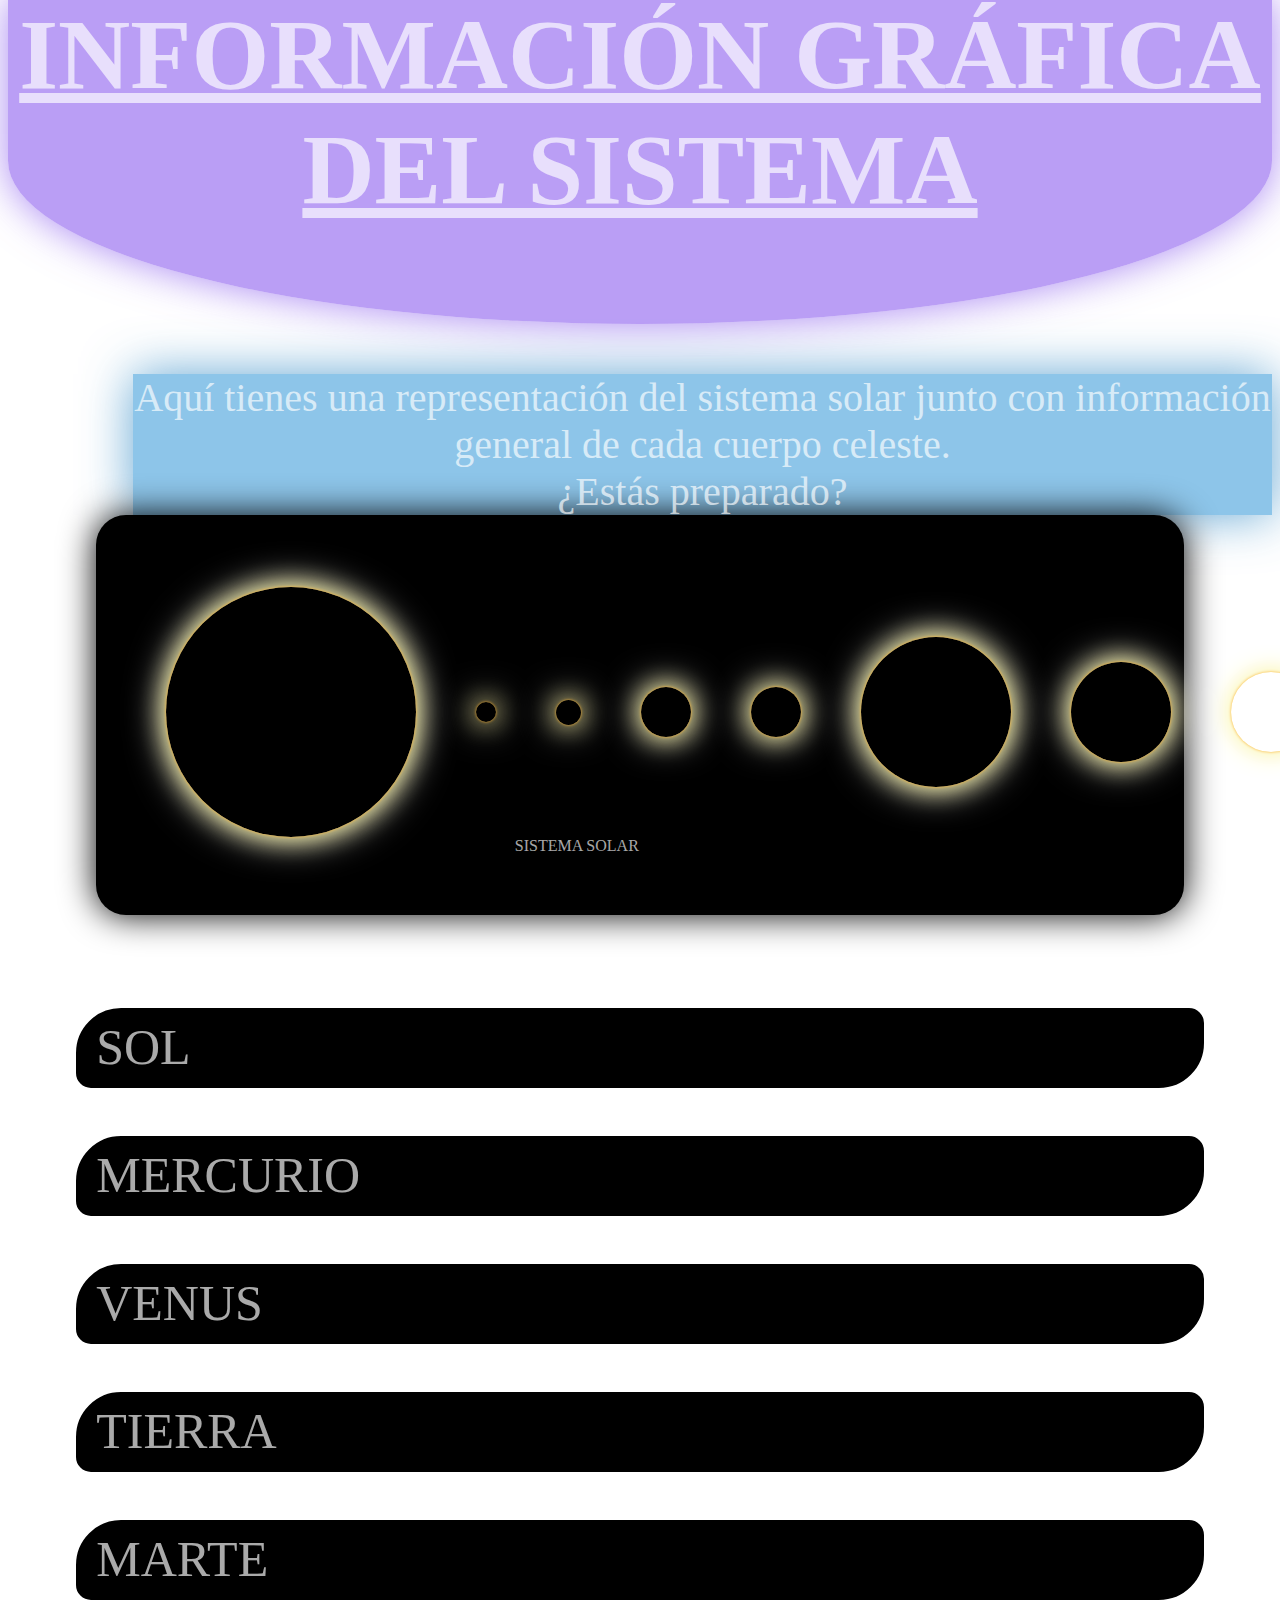
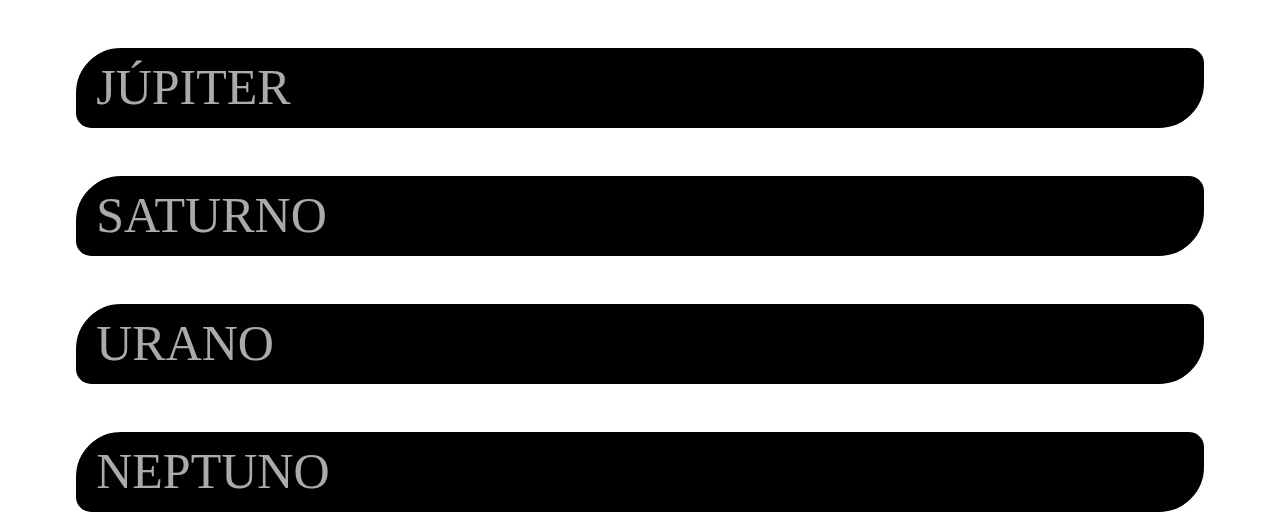
<file: index.html>
<!DOCTYPE html>
<html lang="en">
<head>
    <meta charset="UTF-8">
    <meta name="viewport" content="width=device-width, initial-scale=1.0">
    <title>Información | Planetas</title>

    <link rel="shortcut icon" type="x-icon" href="images/Icono_earth.png">
    <link rel="stylesheet" href="dentro_planetas.css">
    <link rel="stylesheet" href="botones_sistema_solar.css">
    <link rel="stylesheet" href="sistema_solar.css">

</head>
<body>

    <div class="menu">
        <h1 class="h1_2">INFORMACIÓN GRÁFICA DEL SISTEMA</h1>
    </div>
    <div>
            <center style="margin-left: 125px;margin-top:50px; font-size: 40px; width: fit-content;;background-color:rgba(65, 158, 219, 0.6); box-shadow: 0 0 50px 0 rgba(64, 146, 201, 0.815);">Aquí tienes una representación del sistema solar junto con información general de cada cuerpo celeste. <br> ¿Estás preparado?</center>
        <div class="parte2">
            <center>
            <br><br><br><br>
            <ul class="linea">
                <li class="botones" id="sol"><p class="textoEsfera">Sol</a></p></li>
                <li class="botones" id="mercurio"><p class="textoEsfera">Mercurio</p></li>
                <li class="botones" id="venus"><p class="textoEsfera">Venus</p></li>
                <li class="botones" id="tierra"><p class="textoEsfera" style="padding-top: 40px;">Tierra</p></li>
                <li class="botones" id="marte"><p class="textoEsfera" style="padding-top: 40px;">Marte</p></li>
                <li class="botones" id="jupiter"><p class="textoEsfera">Jupiter</p></li>
                <li class="botones" id="saturno"><p class="textoEsfera">Saturno</p></li>
                <li class="botones" id="urano"><p class="textoEsfera">Urano</p></li>
                <li class="botones" id="neptuno"><p class="textoEsfera" style="padding-top: 60px;">Neptuno</p></li>
            </ul>
            SISTEMA SOLAR
            </center>
        </div>
        <div class="planetas" id="solbox">
            SOL <br><hr>
            <div class="columnas">
                <p>
                    <i>Características Principales</i> <br>
                    Composición: Está compuesto principalmente por hidrógeno (aproximadamente 75%) y helio (cerca del 24%), con trazas de otros elementos como oxígeno, carbono y hierro.
                    <ul>
                        <li><b>Temperatura</b>: La temperatura en su núcleo alcanza alrededor de 15 millones de grados Celsius, mientras que su superficie, conocida como fotosfera, tiene una temperatura de aproximadamente 5,500 grados Celsius.</li>
                        <li><b>Diámetro</b>: Tiene un diámetro de aproximadamente 1.39 millones de kilómetros, lo cual es 109 veces el diámetro de la Tierra.</li>
                        <li><b>Masa</b>: Representa el 99.86% de la masa total del sistema solar.
                        </li>
                    </ul><br><br>
                    <i>Estructura</i> <br>
                    El Sol tiene varias capas: el núcleo, donde ocurre la fusión nuclear generando energía; la zona radiativa, donde esta energía se desplaza en forma de radiación; la zona convectiva, donde la energía se transfiere mediante movimientos de plasma; la fotosfera, que es la superficie visible del Sol; y las capas exteriores, la cromosfera y la corona, las cuales se pueden observar durante un eclipse solar total.
                    <br>
    
                    <i>Ciclo Solar</i> <br>
                    El Sol pasa por un ciclo de actividad de aproximadamente 11 años, que se refleja en el número de manchas solares visibles en su superficie. Este ciclo afecta la cantidad de radiación solar que llega a la Tierra y puede influir en el clima y en las comunicaciones satelitales.
                    <br>
                </p>
            </div>
        </div>
        <div class="planetas">
            MERCURIO <br><hr>
            
        </div>  
        <div class="planetas">
            VENUS <br><hr>
        </div>
        <div class="planetas">
            TIERRA <br><hr>
        </div>
        <div class="planetas">
            MARTE <br><hr>
        </div>
        <div class="planetas">
            JÚPITER <br><hr>
        </div>
        <div class="planetas">
            SATURNO <br><hr>
        </div>
        <div class="planetas">
            URANO <br><hr>
        </div>
        <div class="planetas">
            NEPTUNO <br><hr>
        </div>
    </div>
    
    <script src="./js/scripts.js"></script>
</body>
</html>
</file>
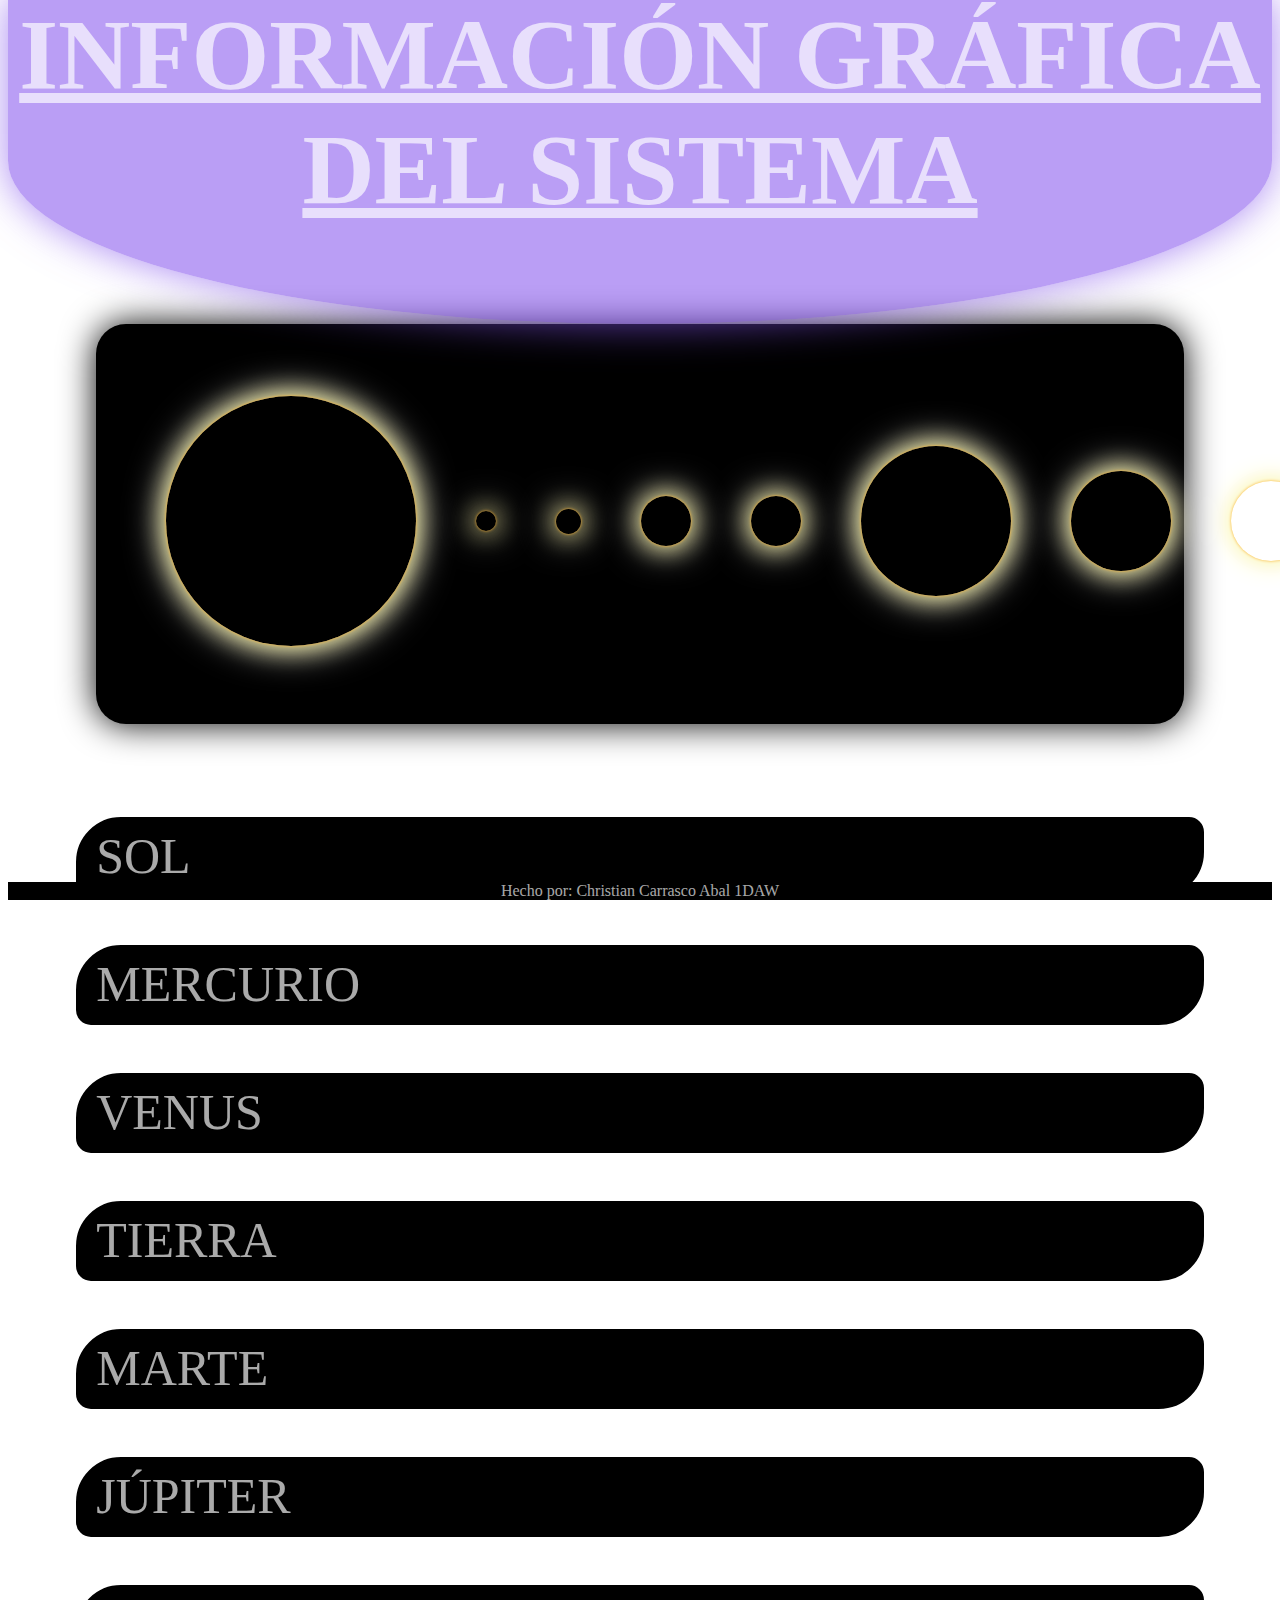
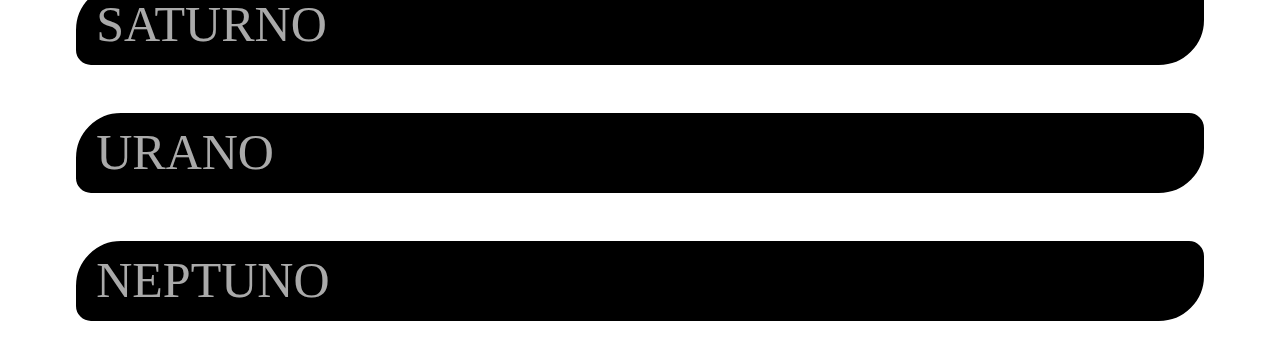
<file: info_planetas.html>
<!DOCTYPE html>
<html lang="en">
<head>
    <meta charset="UTF-8">
    <meta name="viewport" content="width=device-width, initial-scale=1.0">
    <title>Información | Planetas</title>

    <link rel="shortcut icon" type="x-icon" href="images/Icono_earth.png">
    <link rel="stylesheet" href="dentro_planetas.css">
    <link rel="stylesheet" href="botones_sistema_solar.css">
    <link rel="stylesheet" href="sistema_solar.css">

</head>
<body>

    <div class="menu">
        <h1 class="h1_2">INFORMACIÓN GRÁFICA DEL SISTEMA</h1>
    </div>
    <div>
        <div class="parte2">
            <center>
            <br><br><br><br>
            <ul class="linea">
                <li class="botones" id="sol"><p class="textoEsfera">Sol</a></p></li>
                <li class="botones" id="mercurio"><p class="textoEsfera">Mercurio</p></li>
                <li class="botones" id="venus"><p class="textoEsfera">Venus</p></li>
                <li class="botones" id="tierra"><p class="textoEsfera" style="padding-top: 40px;">Tierra</p></li>
                <li class="botones" id="marte"><p class="textoEsfera" style="padding-top: 40px;">Marte</p></li>
                <li class="botones" id="jupiter"><p class="textoEsfera">Jupiter</p></li>
                <li class="botones" id="saturno"><p class="textoEsfera">Saturno</p></li>
                <li class="botones" id="urano"><p class="textoEsfera">Urano</p></li>
                <li class="botones" id="neptuno"><p class="textoEsfera" style="padding-top: 60px;">Neptuno</p></li>
            </ul>
            </center>
        </div>
        <div class="planetas" id="solbox">
            SOL <br><hr>
            <div class="columnas">
                <p>
                    Características Principales <br>
                    Composición: Está compuesto principalmente por hidrógeno (aproximadamente 75%) y helio (cerca del 24%), con trazas de otros elementos como oxígeno, carbono y hierro.
                    <ul>
                        <li><b>Temperatura</b>: La temperatura en su núcleo alcanza alrededor de 15 millones de grados Celsius, mientras que su superficie, conocida como fotosfera, tiene una temperatura de aproximadamente 5,500 grados Celsius.</li>
                        <li><b>Diámetro</b>: Tiene un diámetro de aproximadamente 1.39 millones de kilómetros, lo cual es 109 veces el diámetro de la Tierra.</li>
                        <li><b>Masa</b>: Representa el 99.86% de la masa total del sistema solar.
                        </li>
                    </ul><br><br>
                    Estructura <br>
                    El Sol tiene varias capas: el núcleo, donde ocurre la fusión nuclear generando energía; la zona radiativa, donde esta energía se desplaza en forma de radiación; la zona convectiva, donde la energía se transfiere mediante movimientos de plasma; la fotosfera, que es la superficie visible del Sol; y las capas exteriores, la cromosfera y la corona, las cuales se pueden observar durante un eclipse solar total.
                    <br>
    
                    Ciclo Solar <br>
                    El Sol pasa por un ciclo de actividad de aproximadamente 11 años, que se refleja en el número de manchas solares visibles en su superficie. Este ciclo afecta la cantidad de radiación solar que llega a la Tierra y puede influir en el clima y en las comunicaciones satelitales.
                    <br>
    
                    Importancia <br>
                    El Sol es vital para la Tierra, ya que su luz y calor permiten la existencia de vida. También es responsable del clima y el tiempo atmosférico, y su energía es aprovechada mediante tecnologías como los paneles solares.
                    <br>
                </p>
            </div>
        </div>
        <div class="planetas">
            MERCURIO <br><hr>
            
        </div>  
        <div class="planetas">
            VENUS <br><hr>
        </div>
        <div class="planetas">
            TIERRA <br><hr>
        </div>
        <div class="planetas">
            MARTE <br><hr>
        </div>
        <div class="planetas">
            JÚPITER <br><hr>
        </div>
        <div class="planetas">
            SATURNO <br><hr>
        </div>
        <div class="planetas">
            URANO <br><hr>
        </div>
        <div class="planetas">
            NEPTUNO <br><hr>
        </div>
    </div>
    
    <footer>Hecho por: Christian Carrasco Abal 1DAW</footer>
</body>
</html>
</file>
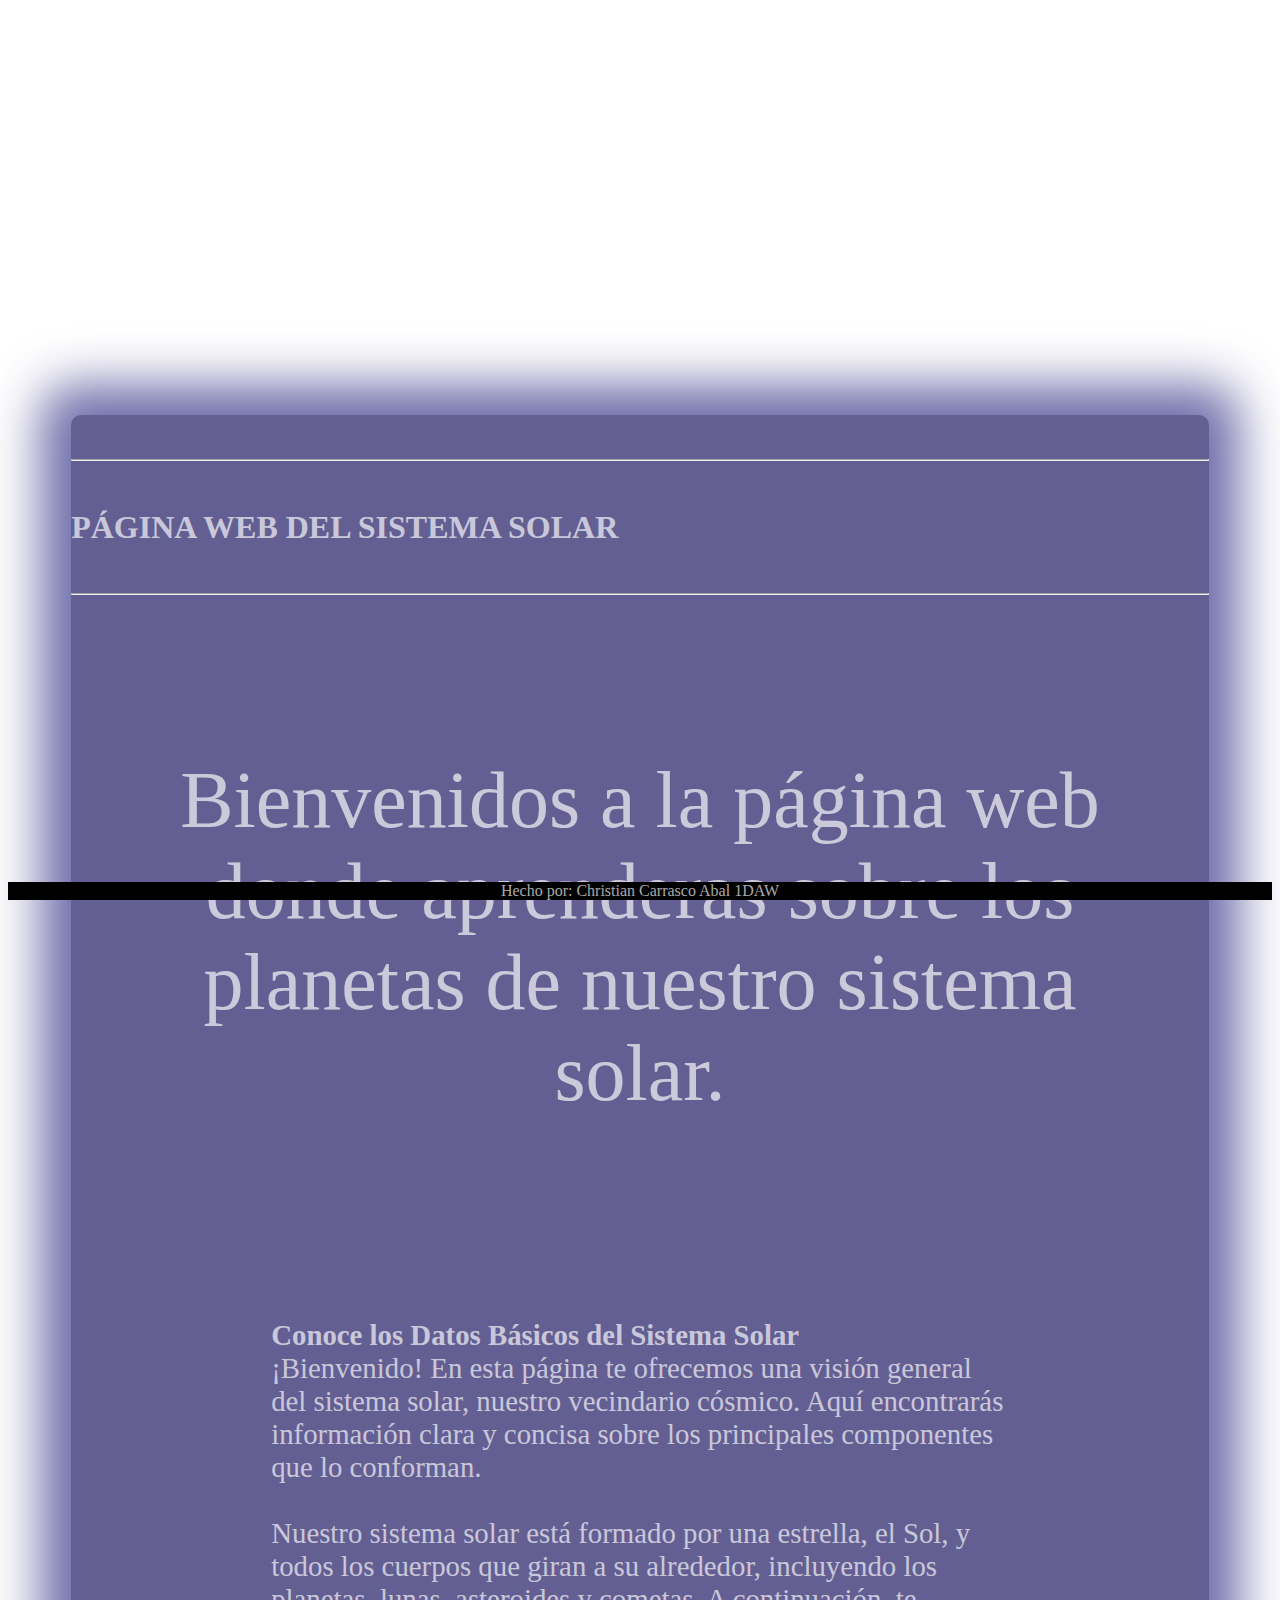
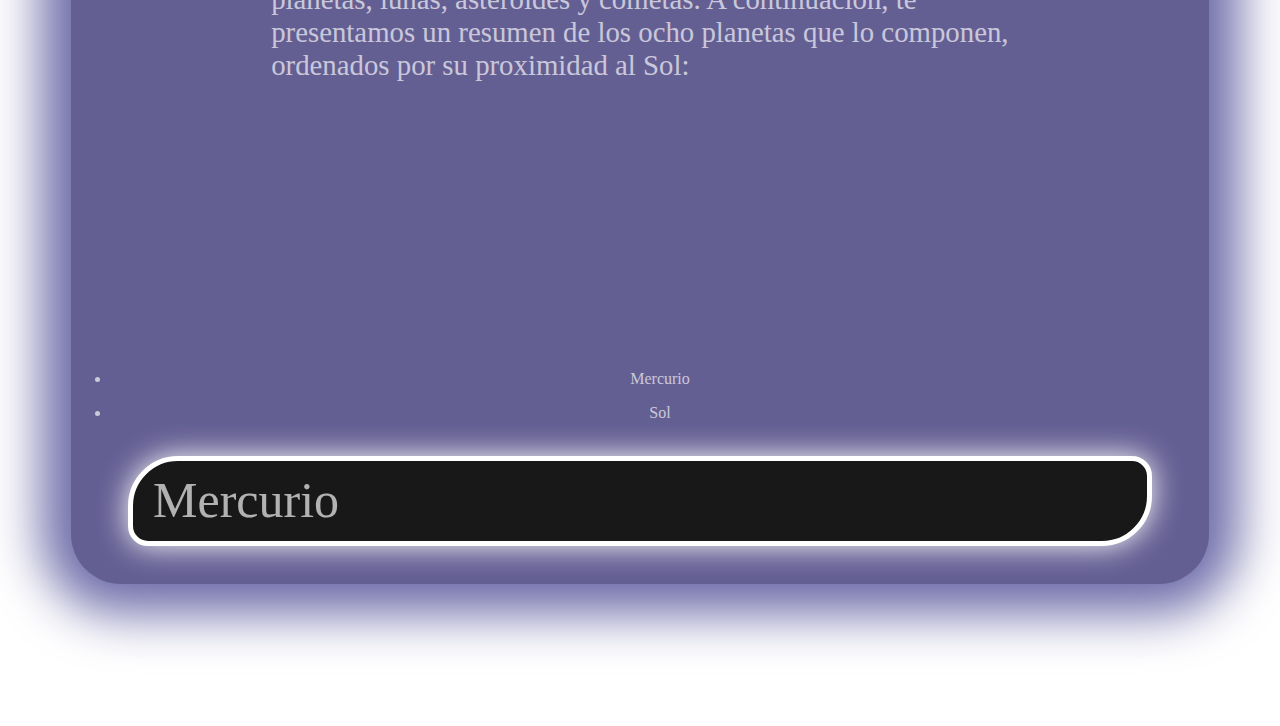
<file: sistema_solar.html>
<!DOCTYPE html>
<html lang="en">
<head>
    <meta charset="UTF-8">
    <meta name="viewport" content="width=device-width, initial-scale=1.0">
    <title>Sistema solar</title>
    <link rel="stylesheet" href="sistema_solar.css">
</head>
<body>
    <div class="container">
        <ol id="ol">
            <li class="sun" id="li"></li>
            <li class="pikachu" id="li"></li>
            <li class="doraemon" id="li"></li>
            <li class="webiwabo" id="li"></li>
            <li class="gustavo" id="li"></li>
        </ol>
    </div>
    <div class="hoja">
        <br><br><hr><br>
        <h1>PÁGINA WEB DEL SISTEMA SOLAR</h1>
        <br><hr><br><br><br><br>
        <div class="parte1">
            <p>Bienvenidos a la página web donde aprenderas sobre los planetas de nuestro sistema solar.</p>
        </div>
        <p style="margin: 200px; font-size: 180%;">
            <b>Conoce los Datos Básicos del Sistema Solar</b> <br>

            ¡Bienvenido! En esta página te ofrecemos una visión general del sistema solar, nuestro vecindario cósmico. Aquí encontrarás información clara y concisa sobre los principales componentes que lo conforman.
            <br><br>
            Nuestro sistema solar está formado por una estrella, el Sol, y todos los cuerpos que giran a su alrededor, incluyendo los planetas, lunas, asteroides y cometas. A continuación, te presentamos un resumen de los ocho planetas que lo componen, ordenados por su proximidad al Sol:
        </p>
        <div class="parte2">
            <center>
            <br><br><br><br>
            <ul class="linea">
                <li class="botones"><p class="textoEsfera">Mercurio</p></li>
                <li class="botones"><p class="textoEsfera">Sol</p></li>
            </ul>
            </center>
        </div>
        <div class="planetas">
            Mercurio
            <br><br><br>
        </div>
    </div>
    <footer>Hecho por: Christian Carrasco Abal 1DAW</footer>
</body>
</html>
</file>
<file: dentro_planetas.css>
.columnas {
    columns: 2;
    font-size: 20px;
    color: white;
}

b {
    color: red;
}
</file>
<file: botones_sistema_solar.css>
.parte2 {
    margin: 7%;
    margin-top: 0;
    background-color: black;
    height: 400px;  
    border-radius: 30px;
    padding-right: 10%;
    box-shadow: 0 0 35px 0 black;
    animation: appearH1 ease 2s;
}
html {
    scroll-behavior: smooth;
}
.linea {
    display: flex;
    align-items: center;
    width: fit-content;
    list-style: none;
    padding-right: 0;
    margin: 0;
    animation: appear ease 2s;
}
@keyframes appear {
    0%{
        margin-top: 80px;
        opacity: 0;
    }
    50% {
        opacity: 0.4;
    }
    100% {
        margin-top: 0;
        opacity: 1;
    }
}
@keyframes appearH1 {
    0%{
        opacity: 0;
    }
    100% {
        opacity: 1;
    }
}
.botones {
    background-color: Transparent;
    background-repeat:no-repeat;
    cursor:pointer;
    overflow: hidden;
    outline:none;
    text-align: center;
    border-radius: 100%;
    margin: 0 30px;
}
#sol {
    border-color: #FAB12F;
    box-shadow: 0px 0px 3px 0px #FAB12F, 
                0px 0px 26px 0px #FCF596,
                0px 0px 39px 0px #FBFBFB;
    width: 250px;
    height:250px;
    color: transparent;
    overflow: visible;
    transition: ease-out 1s;
}
#sol:hover {
    color: #000000;
    background-color: #FAB12F;
    box-shadow: 0px 0px 23px 0px #FAB12F, 
                0px 0px 56px 0px #ee9d24,
                0px 0px 69px 0px #FBFBFB;
}
#mercurio {
    border-color: #c9bba3;
    box-shadow: 0px 0px 3px 0px #FAB12F, 
                0px 0px 26px 0px #FCF596,
                0px 0px 39px 0px #FBFBFB;
    width: 20px;
    height:20px;
    overflow: visible;
    color: transparent;
    transition: ease-out 1s;
}
#mercurio:hover {
    color: #c9bba3;
    background-color: #a08aa7;
    box-shadow: 0px 0px 3px 0px #111111, 
                0px 0px 26px 0px #494949,
                0px 0px 39px 0px #FBFBFB;
}
#venus {
    border-color: #c9bba3;
    box-shadow: 0px 0px 3px 0px #FAB12F, 
                0px 0px 26px 0px #FCF596,
                0px 0px 39px 0px #FBFBFB;
    width: 25px;
    height:25px;
    color: transparent;
    transition: ease-out 1s;
    overflow: visible;
}
#venus:hover {
    color: #c9bba3;
    background-color: #7c5c46;
    box-shadow: 0px 0px 3px 0px #3b1e17, 
                0px 0px 26px 0px #814a4a,
                0px 0px 39px 0px #FBFBFB;
}
#tierra {
    border-color: #c9bba3;
    box-shadow: 0px 0px 3px 0px #FAB12F, 
                0px 0px 26px 0px #FCF596,
                0px 0px 39px 0px #FBFBFB;
    width: 50px;
    height:50px;
    color: transparent;
    transition: ease-out 1s;
    overflow: visible;
}
#tierra:hover {
    color: #c9bba3;
    background-color: #208520;
    box-shadow: 0px 0px 3px 0px #4eaeee, 
                0px 0px 26px 0px #a0cfee,
                0px 0px 39px 0px #FBFBFB;
}
#marte {
    border-color: #c9bba3;
    box-shadow: 0px 0px 3px 0px #FAB12F, 
                0px 0px 26px 0px #FCF596,
                0px 0px 39px 0px #FBFBFB;
    width: 50px;
    height:50px;
    color: transparent;
    transition: ease-out 1s;
    overflow: visible;
}
#marte:hover {
    color: #c9bba3;
    background-color: #ca4a4a;
    box-shadow: 0px 0px 3px 0px #ca4a4a, 
                0px 0px 26px 0px #d46d6d,
                0px 0px 39px 0px #FBFBFB;
}
#jupiter {
    border-color: #c9bba3;
    box-shadow: 0px 0px 3px 0px #FAB12F, 
                0px 0px 26px 0px #FCF596,
                0px 0px 39px 0px #FBFBFB;
    width: 150px;
    height:150px;
    color: transparent;
    transition: ease-out 1s;
    overflow: visible;
}
#jupiter:hover {
    color: #000000;
    background-color: #ca884a;
    box-shadow: 0px 0px 3px 0px #ca4a4a, 
                0px 0px 26px 0px #d46d6d,
                0px 0px 39px 0px #FBFBFB;
}
#saturno {
    border-color: #c9bba3;
    box-shadow: 0px 0px 3px 0px #FAB12F, 
                0px 0px 26px 0px #FCF596,
                0px 0px 39px 0px #FBFBFB;
    width: 100px;
    height:100px;
    color: transparent;
    transition: ease-out 1s;
    overflow: visible;
}
#saturno:hover {
    color: #000000;
    background-color: #b99865;
    box-shadow: 0px 0px 3px 0px #b99865, 
                0px 0px 26px 0px #c2ad6a,
                0px 0px 39px 0px #FBFBFB;
}
#urano {
    border-color: #c9bba3;
    box-shadow: 0px 0px 3px 0px #FAB12F, 
                0px 0px 26px 0px #FCF596,
                0px 0px 39px 0px #FBFBFB;
    width: 80px;
    height:80px;
    color: transparent;
    transition: ease-out 1s;
    overflow: visible;
}
#urano:hover {
    color: #000000;
    background-color: #12ffeb;
    box-shadow: 0px 0px 3px 0px #12ffeb, 
                0px 0px 26px 0px #94f3ff,
                0px 0px 39px 0px #FBFBFB;
}
#neptuno {
    border-color: #c9bba3;
    box-shadow: 0px 0px 3px 0px #FAB12F, 
                0px 0px 26px 0px #FCF596,
                0px 0px 39px 0px #FBFBFB;
    width: 70px;
    height:70px;
    color: transparent;
    transition: ease-out 1s;
    overflow: visible;
}
#neptuno:hover {
    color: #c9bba3;
    background-color: #0084ff;
    box-shadow: 0px 0px 3px 0px #0084ff, 
                0px 0px 26px 0px #67aae9,
                0px 0px 39px 0px #FBFBFB;
}
.textoEsfera {
    padding-top: 35%;
}
</file>
<file: sistema_solar.css>
.h1 {
            text-align: center;
            opacity: 1;
            font-size: 100px;
            background-image: url('https://images.pexels.com/photos/3214110/pexels-photo-3214110.jpeg?cs=srgb&dl=pexels-frank-cone-140140-3214110.jpg&fm=jpg');
            box-shadow: inset 0 0 0 30px 2px whitesmoke;
            -webkit-text-fill-color: transparent;
            -webkit-background-clip: text;
        }
        .h1_2 {
            font-size: 100px;
            text-decoration: underline;
            animation: appearH1 ease 2s;
        }
        body {
            background: url('https://images.pexels.com/photos/3214110/pexels-photo-3214110.jpeg?cs=srgb&dl=pexels-frank-cone-140140-3214110.jpg&fm=jpg');
            color: #FFFA;
            margin-top: -70px;
        }
        .prebody {
            background: url('https://images.pexels.com/photos/3214110/pexels-photo-3214110.jpeg?cs=srgb&dl=pexels-frank-cone-140140-3214110.jpg&fm=jpg');
        }
        .nobody {
            width: 100%;
            height: 100%;
            background-color: black;
            border-radius: 30% 30px, 30% 30px;
            padding-top: 2%;
        }
        .hoja {
            background-color: #544e88;
            opacity: 0.9;
            border-radius: 10px 10px 50px 50px;
            margin-right: 5%;
            margin-left: 5%;
            margin-bottom: 70px;
            margin-top: 30%;
            box-shadow: 0 0 50px 30px #605EA1,
                        0 0 50px 30px #ffffff;
            z-index: 1;
            padding-bottom: 3%;
        }
        .parte1 {
            margin: 5%;
            position: relative;
            font-size: 80px;
            text-align: center;
        }
        .planetas {
            margin-right: 5%;
            margin-left: 5%;
            margin-top: 3%;
            border-radius: 50px 20px;
            border: 5px solid;
            padding-top: 10px;
            padding-left: 20px;
            background-color: black;
            border-color: rgb(255, 255, 255);
            box-shadow: 0 0 30px 0 rgb(255, 255, 255);
            overflow: hidden;
            transition: linear 0.5s;
            height: 70px;
            font-size: 50px;
        }
        .planetas:hover {
            height: max-content;
            padding-top: 30px;
            border-radius: 50px 20px 20px 20px;
        }
        #solbox:hover {
            border-color: orange;
            box-shadow: 0px 0px 3px 0px #FAB12F, 
                        0px 0px 26px 0px #FCF596,
                        0px 0px 39px 0px #FBFBFB;
                        height: 400px;
                        padding-top: 30px;
                        border-radius: 50px 20px 20px 20px;
        }
        footer {
            position: sticky;
            text-align: center;
            bottom: 0;
            background-color: black;
        }
        .menu {
            position: sticky;
            text-align: center;
            padding-bottom: 30px;
            border-radius: 0 0 50% 50%;
            background-color: rgba(132, 84, 237, 0.565);
            box-shadow: 0 0 40px 0 rgba(132, 84, 237, 0.7);
            transition: ease 1s;
        }
        .menu:hover {
            background-color: rgba(154, 114, 241, 0.647);
            box-shadow: 0 0 40px 0 rgba(132, 84, 237, 0.7),
                        0 0 60px 0 lightpink,
                        0 0 80px 0 white;
        }
        ::-webkit-scrollbar{
            width: 10px;
            background-color: transparent;
        }
        ::-webkit-scrollbar-track{
            -webkit-box-shadow: inset 0 0 6px rgba(0,0,0,0.3);
            background-color: transparent;
        }
        ::-webkit-scrollbar-thumb{
            background:linear-gradient(purple,lightblue); 
            border-radius: 100px;
        }
        i {
            text-decoration: overline;
            font-weight: 100    ;
        }
</file>
